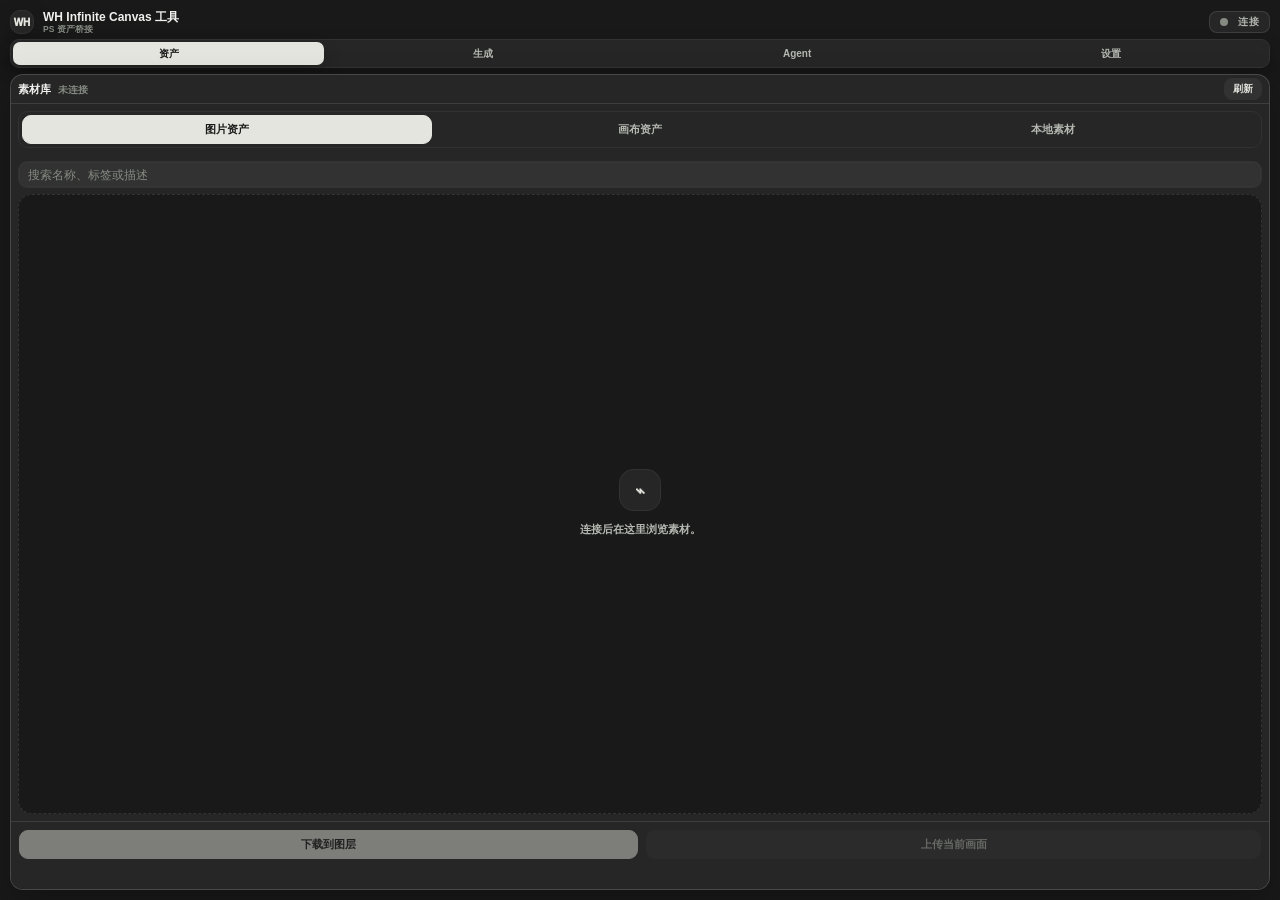
<file: tools/photoshop-asset-connector/index.html>
<!doctype html>
<html lang="zh-CN">
<head>
  <meta charset="utf-8">
  <title>WH Infinite Canvas 工具</title>
  <link rel="stylesheet" href="style.css">
</head>
<body>
  <main class="app">
    <header class="app-head">
      <div class="brand-block">
        <div class="brand-mark">WH</div>
        <div class="brand-copy">
          <div class="brand-title">WH Infinite Canvas 工具</div>
          <div class="brand-sub">PS 资产桥接</div>
        </div>
      </div>
      <div class="conn-pill" title="连接状态">
        <span id="dot" class="dot off" title="未连接"></span>
        <span>连接</span>
      </div>
    </header>

    <nav class="tabs" aria-label="工具视图切换">
      <button class="tab active" type="button" data-tab="assets">资产</button>
      <button class="tab" type="button" data-tab="generate">生成</button>
      <button class="tab" type="button" data-tab="agent">Agent</button>
      <button class="tab" type="button" data-tab="settings">设置</button>
    </nav>

    <div class="views">
      <!-- ===== 资产 ===== -->
      <section class="view active" data-view="assets">
        <div class="panel assets-panel">
          <div class="panel-head">
            <div class="panel-title">
              <strong>素材库</strong>
              <span id="count">未连接</span>
            </div>
            <button id="refreshBtn" class="refresh-btn" type="button" title="刷新">刷新</button>
          </div>

          <div class="panel-body assets-body">
            <div class="sources">
              <button class="seg active" type="button" data-source="assets">图片资产</button>
              <button class="seg" type="button" data-source="canvas">画布资产</button>
              <button class="seg last" type="button" data-source="local">本地素材</button>
            </div>

            <div class="selectors">
              <sp-picker id="selectA" size="s"><sp-menu slot="options"></sp-menu></sp-picker>
              <sp-picker id="selectB" size="s"><sp-menu slot="options"></sp-menu></sp-picker>
            </div>

            <div class="filters">
              <input id="search" type="search" placeholder="搜索名称、标签或描述">
            </div>

            <div id="grid" class="grid empty">
              <div class="empty-state">
                <div class="empty-mark">⌁</div>
                <div>连接后在这里浏览素材。</div>
              </div>
            </div>
          </div>

          <div class="panel-foot">
            <div class="bottom">
              <button id="placeBtn" class="primary" type="button" disabled>下载到图层</button>
              <button id="exportBtn" class="btn" type="button" disabled>上传当前画面</button>
            </div>
            <div id="pushMsg" class="push-msg"></div>
          </div>
        </div>
      </section>

      <!-- ===== 生成 ===== -->
      <section class="view" data-view="generate">
        <div class="panel generate-panel">
          <div class="panel-head">
            <div class="panel-title">
              <strong>生成</strong>
              <span>API / MS / RH / ComfyUI</span>
            </div>
          </div>

          <div class="panel-body gen-scroll">
            <div id="genModes" class="sources compact">
              <button class="seg active" type="button" data-mode="api">API</button>
              <button class="seg" type="button" data-mode="ms">MS</button>
              <button class="seg" type="button" data-mode="rh">RH</button>
              <button class="seg last" type="button" data-mode="comfy">ComfyUI</button>
            </div>

            <div id="genApiBar" class="gen-row2">
              <sp-picker id="genProvider" size="s"><sp-menu slot="options"></sp-menu></sp-picker>
              <sp-picker id="genModel" size="s"><sp-menu slot="options"></sp-menu></sp-picker>
            </div>

            <div id="genRhBar" class="hidden workflow-box">
              <div class="gen-label">RunningHub 工作流</div>
              <sp-picker id="genRhWorkflow" size="s"><sp-menu slot="options"></sp-menu></sp-picker>
              <label class="gen-check"><input id="genRhWallet" type="checkbox"> 使用钱包扣费</label>
            </div>

            <div id="genComfyBar" class="hidden workflow-box">
              <div class="gen-label">ComfyUI 工作流</div>
              <sp-picker id="genComfyWorkflow" size="s"><sp-menu slot="options"></sp-menu></sp-picker>
            </div>

            <textarea id="genPrompt" class="gen-prompt" rows="3" placeholder="描述你想生成的画面…"></textarea>

            <div id="genParams" class="gen-params"></div>

            <div id="genRefsSection" class="thumb-section">
              <div class="gen-label">参考图</div>
              <div id="genRefs" class="gen-thumbs"></div>
            </div>

            <div class="thumb-section">
              <div class="gen-label">生成结果</div>
              <div id="genResults" class="gen-thumbs"></div>
            </div>
          </div>

          <div class="panel-foot">
            <div class="gen-bottom">
              <button id="genRun" class="primary" type="button" disabled>生成</button>
            </div>
            <div id="genMsg" class="push-msg"></div>
          </div>
        </div>
      </section>

      <!-- ===== Agent ===== -->
      <section class="view" data-view="agent">
        <div class="panel agent-panel">
          <div class="panel-head">
            <div class="panel-title">
              <strong>Agent</strong>
              <span>对话生成和图像编辑</span>
            </div>
            <button id="agToggleModels" class="icon-btn" type="button" title="模型设置">设置</button>
          </div>

          <div class="agent-bar">
            <button id="agNew" class="btn" type="button">＋ 新对话</button>
            <sp-picker id="agHistory" size="s"><sp-menu slot="options"></sp-menu></sp-picker>
            <button id="agDelete" class="btn danger" type="button" disabled>删除</button>
          </div>

          <div id="agModels" class="agent-models">
            <div class="gen-row2">
              <sp-picker id="agLlmProvider" size="s"><sp-menu slot="options"></sp-menu></sp-picker>
              <sp-picker id="agLlmModel" size="s"><sp-menu slot="options"></sp-menu></sp-picker>
            </div>
            <div class="gen-row2">
              <sp-picker id="agImgProvider" size="s"><sp-menu slot="options"></sp-menu></sp-picker>
              <sp-picker id="agImgModel" size="s"><sp-menu slot="options"></sp-menu></sp-picker>
            </div>
          </div>

          <div id="agMessages" class="agent-msgs">
            <div class="empty-state">
              <div class="empty-mark">✦</div>
              <div>选好模型，直接说想画/想改的内容。</div>
            </div>
          </div>
          <div id="agAttach" class="agent-attach"></div>

          <div class="panel-foot agent-foot">
            <div class="agent-tools">
              <button id="agRegionBtn" class="mode-btn" type="button" title="只改选区：先用矩形选框框住要改的地方，再发送">▣ 选区</button>
              <button id="agRetryBtn" class="mode-btn" type="button" title="用上一次的内容重新发送">↻ 重试</button>
            </div>
            <div class="agent-input">
              <button id="agAttachBtn" class="icon-btn" type="button" title="上传当前画面用于编辑">＋</button>
              <textarea id="agInput" rows="2" placeholder="例如：把当前图层改成夜景（回车发送，Shift+回车换行）"></textarea>
              <button id="agSend" class="primary" type="button" disabled>发送</button>
            </div>
            <div id="agStatus" class="push-msg"></div>
          </div>
        </div>
      </section>

      <!-- ===== 设置 ===== -->
      <section class="view" data-view="settings">
        <div class="panel settings-panel">
          <div class="panel-head">
            <div class="panel-title">
              <strong>连接设置</strong>
              <span>连接同一局域网内的后端服务</span>
            </div>
          </div>

          <div class="panel-body settings-body">
            <div class="field">
              <label>服务地址</label>
              <div class="row">
                <input id="server" class="server" type="text" spellcheck="false"
                       placeholder="例：192.168.1.10:3001">
                <button id="connectBtn" class="primary-sm" type="button">连接</button>
              </div>
            </div>

            <div id="connMsg" class="conn-msg">同一局域网填运行后端那台电脑的 IP:端口。</div>

            <label class="live" title="资产库/画布变化时自动刷新">
              <input id="liveToggle" type="checkbox" checked> 实时同步
            </label>

            <div class="settings-card">
              <div class="settings-card-title">上传范围</div>
              <label class="live" title="按当前选中图层大小导出，而不是整张画布">
                <input id="exportLayerToggle" type="checkbox"> 按选中图层大小上传
              </label>
            </div>

            <button id="githubBtn" class="btn wide settings-link" type="button">打开本地画布</button>

            <div class="about">WH Infinite Canvas · v0.3.0</div>
          </div>
        </div>
      </section>
    </div>
  </main>

  <script src="js/state.js"></script>
  <script src="js/net.js"></script>
  <script src="js/sources.js"></script>
  <script src="js/ps.js"></script>
  <script src="js/socket.js"></script>
  <script src="js/ui.js"></script>
  <script src="js/generate.js"></script>
  <script src="js/agent.js"></script>
  <script src="js/app.js"></script>
</body>
</html>
</file>
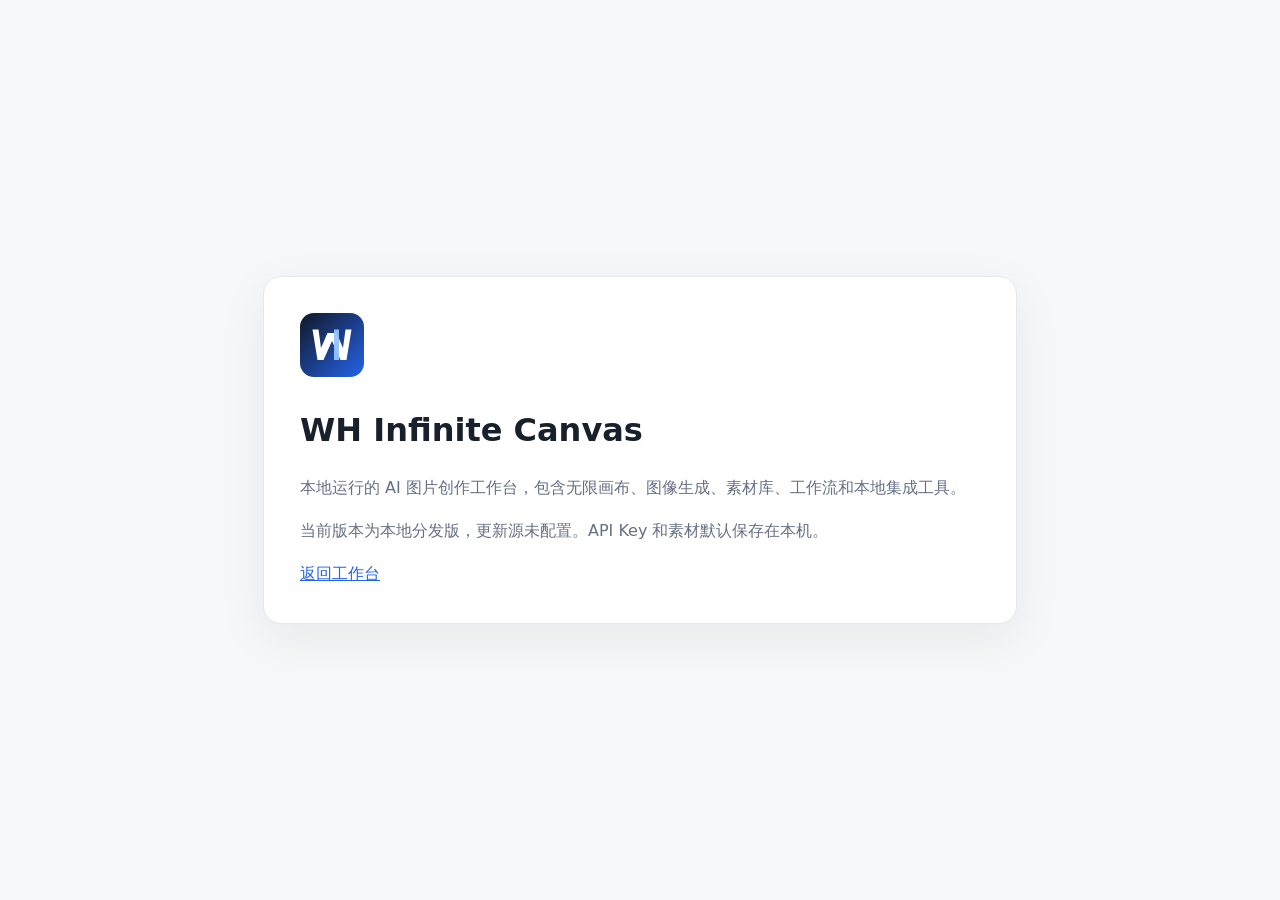
<file: static/about.html>
<!doctype html>
<html lang="zh-CN">
<head>
  <meta charset="utf-8">
  <meta name="viewport" content="width=device-width, initial-scale=1">
  <link rel="icon" href="/static/images/wh-logo.svg" type="image/svg+xml">
  <title>关于 WH Infinite Canvas</title>
  <style>
    body { margin:0; min-height:100vh; display:grid; place-items:center; background:#f7f8fa; color:#18202b; font:16px/1.7 system-ui,sans-serif; }
    main { width:min(680px,calc(100% - 40px)); padding:36px; border:1px solid #e5e7eb; border-radius:18px; background:#fff; box-shadow:0 16px 50px #11182712; }
    img { width:64px; height:64px; }
    h1 { margin:18px 0 8px; }
    p { color:#667085; }
    a { color:#2563eb; }
  </style>
</head>
<body><main>
  <img src="/static/images/wh-logo.svg" alt="WH">
  <h1>WH Infinite Canvas</h1>
  <p>本地运行的 AI 图片创作工作台，包含无限画布、图像生成、素材库、工作流和本地集成工具。</p>
  <p>当前版本为本地分发版，更新源未配置。API Key 和素材默认保存在本机。</p>
  <a href="/">返回工作台</a>
</main></body>
</html>
</file>
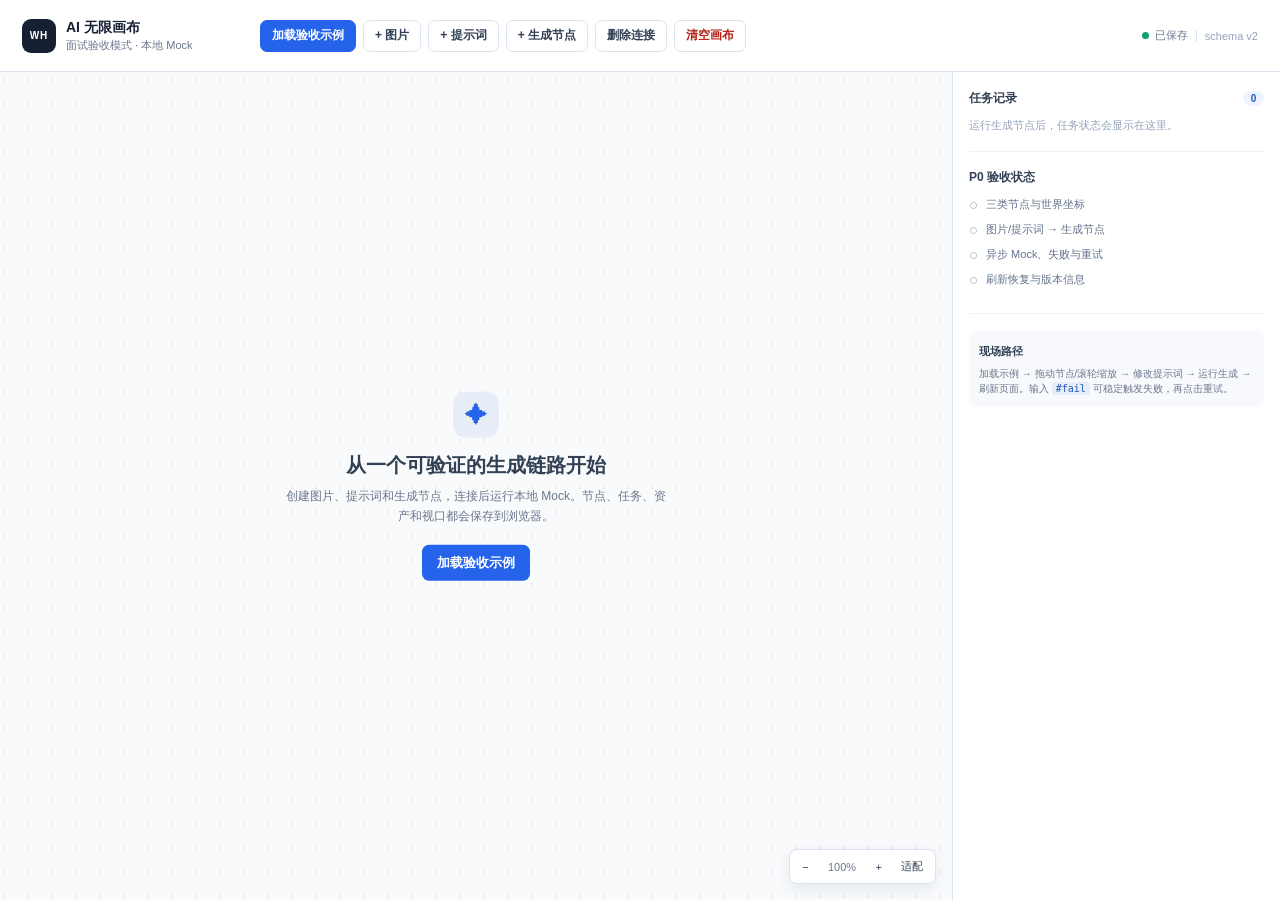
<file: static/interview-canvas.html>
<!doctype html>
<html lang="zh-CN">
<head>
  <meta charset="utf-8">
  <meta name="viewport" content="width=device-width, initial-scale=1">
  <title>AI 无限画布 · 面试验收模式</title>
  <link rel="icon" href="/static/images/wh-logo.svg" type="image/svg+xml">
  <link rel="stylesheet" href="/static/css/interview-canvas.css?v=2026.08.28.1790589384">
</head>
<body>
  <header class="topbar">
    <div class="brand"><div class="brand-mark">WH</div><div><strong>AI 无限画布</strong><span>面试验收模式 · 本地 Mock</span></div></div>
    <div class="toolbar">
      <button data-action="demo" class="primary">加载验收示例</button>
      <button data-action="add-image">+ 图片</button><button data-action="add-prompt">+ 提示词</button><button data-action="add-generator">+ 生成节点</button>
      <button data-action="delete-edge">删除连接</button><button data-action="reset" class="danger">清空画布</button>
    </div>
    <div class="save-indicator"><span class="save-dot"></span><span id="saveText">已保存</span><span class="schema">schema v2</span></div>
  </header>
  <main id="board" class="board" aria-label="无限画布">
    <div class="grid"></div><div id="world" class="world"><svg id="edges" class="edges" aria-hidden="true"></svg></div>
    <div id="emptyState" class="empty-state"><div class="empty-icon">✦</div><h1>从一个可验证的生成链路开始</h1><p>创建图片、提示词和生成节点，连接后运行本地 Mock。节点、任务、资产和视口都会保存到浏览器。</p><button data-action="demo" class="primary large">加载验收示例</button></div>
    <div id="linkHint" class="link-hint" hidden>已选择输出端口，请点击目标输入端口完成连接</div>
    <div class="zoom-hud"><button data-action="zoom-out" aria-label="缩小">−</button><span id="zoomText">100%</span><button data-action="zoom-in" aria-label="放大">+</button><button data-action="fit" aria-label="适配全部节点">适配</button></div>
  </main>
  <aside class="side-panel">
    <section><div class="panel-title"><span>任务记录</span><span id="taskCount" class="count">0</span></div><div id="taskList" class="task-list"><div class="muted">运行生成节点后，任务状态会显示在这里。</div></div></section>
    <section class="contract"><div class="panel-title">P0 验收状态</div><div class="check-row"><span id="checkNodes" class="check">○</span>三类节点与世界坐标</div><div class="check-row"><span id="checkLinks" class="check">○</span>图片/提示词 → 生成节点</div><div class="check-row"><span id="checkAsync" class="check">○</span>异步 Mock、失败与重试</div><div class="check-row"><span id="checkPersist" class="check">○</span>刷新恢复与版本信息</div></section>
    <section class="tip"><strong>现场路径</strong><p>加载示例 → 拖动节点/滚轮缩放 → 修改提示词 → 运行生成 → 刷新页面。输入 <code>#fail</code> 可稳定触发失败，再点击重试。</p></section>
  </aside>
  <div id="toast" class="toast" role="status"></div>
  <script src="/static/js/interview-canvas.js?v=2026.08.28.1790590140"></script>
</body>
</html>
</file>
<file: tools/photoshop-asset-connector/style.css>
:root {
  --page: #181918;
  --panel: #252625;
  --card: #252625;
  --soft: #252625;
  --soft-2: #313231;
  --line: #313231;
  --line-2: #4a4c4a;
  --text: #f0f1ee;
  --muted: #b5b8b1;
  --faint: #858a82;
  --strong: #e4e5df;
  --strong-text: #181918;
  --danger: #f87171;
  --ok: #34d399;
  --warn: #fbbf24;
  --shadow: rgba(0, 0, 0, .24);
  --hairline: rgba(228, 229, 223, .13);
  --hairline-2: rgba(228, 229, 223, .18);
  --focus-ring: rgba(228, 229, 223, .09);
  --r: 12px;
  --r-sm: 9px;
}

* { box-sizing: border-box; }
.hidden { display: none !important; }

html, body {
  margin: 0;
  height: 100%;
  overflow: hidden;
  color: var(--text);
  background: var(--page);
  font-family: "Inter", -apple-system, BlinkMacSystemFont, "Segoe UI", "PingFang SC", "Microsoft YaHei", sans-serif;
  font-size: 12px;
  line-height: 1.5;
}

button, input, textarea, select {
  font: inherit;
  color: inherit;
}

button {
  border: 0;
  cursor: pointer;
}

.app {
  height: 100%;
  min-height: 0;
  display: flex;
  flex-direction: column;
  padding: 10px;
  background-color: var(--page);
}

.app-head {
  flex: 0 0 auto;
  display: flex;
  align-items: center;
  justify-content: space-between;
  gap: 10px;
  margin-bottom: 5px;
}

.brand-block {
  min-width: 0;
  display: flex;
  align-items: center;
  gap: 9px;
}

.brand-mark {
  width: 24px;
  height: 24px;
  flex: 0 0 auto;
  display: flex;
  align-items: center;
  justify-content: center;
  border: 1px solid var(--line);
  border-radius: 10px;
  background: var(--panel);
  color: var(--strong);
  font-size: 10px;
  font-weight: 950;
  box-shadow: 0 12px 26px var(--shadow);
}

.brand-copy { min-width: 0; }
.brand-title {
  color: var(--text);
  font-size: 12px;
  line-height: 1.1;
  font-weight: 900;
  letter-spacing: 0;
  overflow: hidden;
  text-overflow: ellipsis;
  white-space: nowrap;
}

.brand-sub {
  margin-top: 1px;
  color: var(--faint);
  font-size: 8.5px;
  line-height: 1;
  font-weight: 800;
  overflow: hidden;
  text-overflow: ellipsis;
  white-space: nowrap;
}

.conn-pill {
  height: 22px;
  flex: 0 0 auto;
  display: inline-flex;
  align-items: center;
  gap: 10px;
  padding: 0 10px;
  border: 1px solid var(--hairline);
  border-radius: 8px;
  background: var(--soft);
  color: var(--muted);
  font-size: 9.5px;
  font-weight: 850;
  letter-spacing: .03em;
}

.dot {
  width: 8px;
  height: 8px;
  border-radius: 50%;
  background: var(--faint);
  box-shadow: none;
}
.dot.off { background: var(--faint); }
.dot.busy { background: var(--warn); }
.dot.on { background: var(--ok); }
.dot.err { background: var(--danger); }

.tabs {
  flex: 0 0 auto;
  display: flex;
  align-items: center;
  gap: 3px;
  padding: 2px;
  margin-bottom: 6px;
  border: 1px solid var(--line);
  border-radius: 9px;
  background: var(--soft);
  box-shadow: 0 8px 18px var(--shadow);
}

.tab {
  flex: 1 1 0;
  height: 23px;
  min-width: 0;
  border-radius: 7px;
  background: transparent;
  color: var(--muted);
  font-size: 10px;
  font-weight: 900;
  transition: background .15s ease, color .15s ease, transform .15s ease;
}
.tab:hover { background: rgba(228, 229, 223, .07); color: var(--text); }
.tab.active {
  background: var(--strong);
  color: var(--strong-text);
  box-shadow: 0 8px 18px rgba(0, 0, 0, .18);
}

.views {
  flex: 1 1 auto;
  min-height: 0;
  display: flex;
}

.view {
  display: none;
  width: 100%;
  min-height: 0;
  flex: 1 1 auto;
}

.view.active {
  display: flex;
  flex-direction: column;
}

.panel {
  min-height: 0;
  flex: 1 1 auto;
  display: flex;
  flex-direction: column;
  overflow: hidden;
  border: 1px solid var(--hairline-2);
  border-radius: 13px;
  background: var(--panel);
  box-shadow: 0 14px 36px var(--shadow);
}

.panel-head {
  flex: 0 0 auto;
  min-height: 34px;
  display: flex;
  align-items: center;
  justify-content: space-between;
  gap: 10px;
  padding: 6px 9px;
  border-bottom: 1px solid var(--hairline);
}

.panel-title { min-width: 0; }
.panel-title strong {
  display: block;
  color: var(--text);
  font-size: 11.5px;
  line-height: 1.15;
  font-weight: 950;
  overflow: hidden;
  text-overflow: ellipsis;
  white-space: nowrap;
}

.panel-title span {
  display: block;
  margin-top: 2px;
  color: var(--faint);
  font-size: 9px;
  line-height: 1.15;
  font-weight: 780;
  overflow: hidden;
  text-overflow: ellipsis;
  white-space: nowrap;
}

.panel-body {
  min-height: 0;
  flex: 1 1 auto;
  display: flex;
  flex-direction: column;
  padding: 7px;
}

.panel-foot {
  flex: 0 0 auto;
  padding: 8px;
  border-top: 1px solid var(--hairline);
  background: var(--soft);
}

input, textarea {
  -webkit-appearance: none;
  appearance: none;
  width: 100%;
  min-width: 0;
  border: 1px solid var(--line);
  border-radius: var(--r-sm);
  outline: 0;
  background: var(--soft-2) !important;
  background-clip: padding-box;
  color: var(--text);
  box-shadow: inset 0 0 0 1px rgba(228, 229, 223, .02);
}

input {
  height: 27px;
  padding: 0 9px;
}

textarea {
  padding: 8px 9px;
  resize: vertical;
}

input::placeholder, textarea::placeholder { color: var(--faint); }
input:focus, textarea:focus {
  border-color: var(--line-2);
  background: var(--soft-2) !important;
  box-shadow: inset 0 0 0 1px rgba(228, 229, 223, .03), 0 0 0 3px var(--focus-ring);
}

input[type="search"]::-webkit-search-decoration,
input[type="search"]::-webkit-search-cancel-button,
input[type="search"]::-webkit-search-results-button,
input[type="search"]::-webkit-search-results-decoration {
  -webkit-appearance: none;
}

sp-picker {
  width: 100%;
  min-width: 0;
}

sp-picker::part(control),
sp-picker::part(button),
sp-picker::part(field) {
  min-height: 26px;
}

sp-picker::part(field) {
  padding-top: 0;
  padding-bottom: 0;
  padding-left: 7px;
  padding-right: 7px;
}

sp-picker.compact-picker {
  width: 100%;
  min-width: 0;
}

.btn, .icon-btn, .primary, .primary-sm, .seg, .chip {
  height: 29px;
  border: 1px solid var(--line);
  border-radius: var(--r-sm);
  background: var(--soft-2);
  color: var(--muted);
  font-size: 10.5px;
  font-weight: 880;
  transition: background .15s ease, border-color .15s ease, color .15s ease, transform .15s ease;
}

.assets-panel .panel-head {
  min-height: 28px;
  padding: 3px 7px;
}

.assets-panel .panel-title {
  display: flex;
  align-items: baseline;
  gap: 7px;
}

.assets-panel .panel-title strong {
  font-size: 11px;
}

.assets-panel .panel-title span {
  margin-top: 0;
  font-size: 9.5px;
}

.assets-panel .panel-head .icon-btn {
  width: 22px;
  height: 22px;
  border-radius: 8px;
  font-size: 13px;
}

.refresh-btn {
  flex: 0 0 auto;
  height: 22px;
  padding: 0 8px;
  border: 1px solid var(--line);
  border-radius: 8px;
  background: var(--soft-2);
  color: var(--strong);
  font-size: 9.5px;
  font-weight: 900;
  line-height: 1;
  letter-spacing: 0;
}

.refresh-btn:hover {
  border-color: var(--line-2);
  background: var(--soft);
  color: var(--text);
}

.btn:hover, .icon-btn:hover, .seg:hover, .chip:hover {
  border-color: var(--line-2);
  background: var(--soft-2);
  color: var(--text);
  transform: translateY(-1px);
}

.icon-btn {
  width: 32px;
  flex: 0 0 auto;
  display: inline-flex;
  align-items: center;
  justify-content: center;
  padding: 0;
}

.btn {
  display: inline-flex;
  align-items: center;
  justify-content: center;
  padding: 0 12px;
}

.btn.danger {
  color: var(--danger);
  border-color: rgba(248, 113, 113, .32);
}

.btn.danger:hover {
  color: #fecaca;
  border-color: rgba(248, 113, 113, .55);
}

.btn.wide {
  width: 100%;
}

.primary, .primary-sm {
  border-color: var(--strong);
  background: var(--strong);
  color: var(--strong-text);
}

.primary:hover, .primary-sm:hover {
  background: #f4f5ef;
  border-color: #f4f5ef;
  color: var(--strong-text);
  transform: translateY(-1px);
}

.primary {
  flex: 1 1 auto;
  padding: 0 14px;
}

.primary-sm {
  min-width: 64px;
  padding: 0 14px;
}

button[disabled], .primary[disabled], .primary-sm[disabled], .btn[disabled], .icon-btn[disabled] {
  opacity: .46;
  cursor: default;
  transform: none;
  box-shadow: none;
}

.sources, .selectors, .filters, .bottom, .gen-row2, .gen-bottom, .agent-bar, .row {
  flex: 0 0 auto;
  display: flex;
  flex-direction: row;
  align-items: center;
  min-width: 0;
}

.sources {
  gap: 3px;
  padding: 3px;
  margin-bottom: 7px;
  border: 1px solid var(--line);
  border-radius: 10px;
  background: var(--soft);
}

.sources.compact {
  padding: 2px;
  margin-bottom: 7px;
  border-radius: 9px;
}

.sources.compact .seg {
  height: 22px;
  border-radius: 7px;
  font-size: 9.5px;
  padding: 0 4px;
}

.seg {
  flex: 1 1 0;
  min-width: 0;
  border-color: transparent;
  background: transparent;
  color: var(--muted);
  padding: 0 6px;
  overflow: hidden;
  text-overflow: ellipsis;
  white-space: nowrap;
}

.seg.last { margin-right: 0; }
.seg.active {
  border-color: var(--strong);
  background: var(--strong);
  color: var(--strong-text);
}

.selectors, .filters, .bottom, .gen-row2, .agent-bar, .row {
  gap: 9px;
  margin-bottom: 6px;
}

.selectors,
.gen-row2,
.agent-bar,
.row {
  column-gap: 10px;
}

.selectors > * + *, .filters > * + *, .bottom > * + *, .gen-row2 > * + *, .agent-bar > * + *, .row > * + * {
  margin-left: 0;
}

#selectA, #selectB, #genProvider, #genModel, #agHistory, #agLlmProvider, #agLlmModel, #agImgProvider, #agImgModel {
  flex: 1 1 0;
  min-width: 0;
}

#selectA.hidden, #genModel.hidden, #genApiBar.hidden {
  display: none !important;
}

.filters #search, .row .server {
  flex: 1 1 auto;
}

.grid {
  flex: 1 1 auto;
  min-height: 0;
  overflow-y: auto;
  position: relative;
  border: 1px solid var(--hairline);
  border-radius: 14px;
  background: var(--page);
}

.grid.empty {
  display: flex;
  align-items: center;
  justify-content: center;
  border-style: dashed;
}

.grid-inner {
  display: flex;
  flex-direction: row;
  flex-wrap: wrap;
  align-content: flex-start;
  align-items: flex-start;
  padding: 8px 1px 1px 8px;
}

.empty-state {
  max-width: 260px;
  min-height: 120px;
  display: flex;
  flex-direction: column;
  align-items: center;
  justify-content: center;
  gap: 10px;
  padding: 18px;
  color: var(--muted);
  text-align: center;
  font-size: 11px;
  line-height: 1.55;
  font-weight: 780;
}

.empty-mark {
  width: 42px;
  height: 42px;
  display: flex;
  align-items: center;
  justify-content: center;
  border: 1px solid var(--line);
  border-radius: 14px;
  background: var(--soft);
  color: var(--strong);
  font-size: 18px;
  font-weight: 950;
}

.card {
  flex: 1 1 92px;
  min-width: 86px;
  max-width: 136px;
  margin: 0 7px 7px 0;
  overflow: hidden;
  border: 1px solid var(--line);
  border-radius: 12px;
  background: var(--card);
  transition: border-color .14s ease, transform .14s ease, box-shadow .14s ease;
}

.card:hover {
  border-color: var(--line-2);
  transform: translateY(-1px);
  box-shadow: 0 12px 22px var(--shadow);
}

.card.selected {
  border-color: var(--strong);
  box-shadow: 0 0 0 1px rgba(228, 229, 223, .28), 0 12px 22px var(--shadow);
}

.thumb {
  position: relative;
  width: 100%;
  height: 84px;
  overflow: hidden;
  background: #181918;
}

.thumb img {
  width: 100%;
  height: 100%;
  display: block;
  object-fit: contain;
  object-position: center;
  background: #181918;
}

.thumb-ph {
  width: 100%;
  height: 100%;
  display: flex;
  align-items: center;
  justify-content: center;
  color: var(--faint);
  font-size: 10px;
  font-weight: 800;
}

.badge {
  position: absolute;
  left: 6px;
  top: 6px;
  height: 18px;
  display: inline-flex;
  align-items: center;
  padding: 0 6px;
  border-radius: 999px;
  background: rgba(24, 25, 24, .86);
  color: #fff;
  font-size: 9px;
  font-weight: 900;
}

.meta {
  padding: 7px 8px 8px;
  color: var(--muted);
  font-size: 10px;
  line-height: 1.2;
  font-weight: 820;
  overflow: hidden;
  white-space: nowrap;
  text-overflow: ellipsis;
}

.more {
  flex: 1 1 100%;
  margin: 2px 7px 7px 0;
  border: 1px solid var(--line);
  border-radius: 10px;
  background: var(--soft);
  color: var(--muted);
  height: 30px;
  font-size: 11px;
  font-weight: 850;
}

.bottom, .gen-bottom {
  gap: 8px;
  margin-bottom: 0;
}

#placeBtn, #exportBtn {
  flex: 1 1 0;
  min-width: 0;
}

.push-msg {
  min-height: 15px;
  margin-top: 7px;
  color: var(--faint);
  font-size: 10.5px;
  line-height: 1.35;
  font-weight: 760;
}
.push-msg.err { color: var(--danger); }
.push-msg.ok { color: var(--ok); }

.gen-scroll {
  min-height: 0;
  flex: 1 1 auto;
  display: block;
  overflow-y: auto;
  padding: 7px;
}

#genApiBar {
  display: flex;
  margin-bottom: 6px;
}

.workflow-box {
  padding: 8px;
  margin-bottom: 8px;
  border: 1px solid var(--line);
  border-radius: 13px;
  background: var(--soft);
}

#genRhWorkflow, #genComfyWorkflow {
  width: 100%;
  margin-bottom: 8px;
}

.gen-prompt {
  min-height: 62px;
  margin-bottom: 7px;
  padding: 8px 8px;
  border-radius: 11px;
  line-height: 1.6;
  background: var(--soft-2) !important;
}

.gen-label {
  margin: 5px 0 4px;
  color: var(--muted);
  font-size: 10.5px;
  line-height: 18px;
  font-weight: 900;
}

.gen-params {
  min-height: 0;
  height: auto;
  margin-bottom: 7px;
  padding-right: 0;
  flex: none;
  overflow-y: visible;
  overflow-x: hidden;
}

.gen-params:not(:empty) {
  min-height: 0;
  padding-right: 0;
}

.field-stack,
.size-box {
  margin-bottom: 8px;
}

.field-stack {
  flex: 0 0 auto;
  display: flex;
  flex-direction: column;
  gap: 5px;
  min-height: 0;
}

.size-box {
  flex: 0 0 auto;
  height: 82px;
  padding: 5px 8px 6px;
  border: 1px solid var(--hairline);
  border-radius: 10px;
  background: var(--soft);
  overflow: hidden;
}

.size-box.custom {
  height: 96px;
}

.size-box.doc {
  height: 90px;
}

.size-box .gen-label,
.field-stack .gen-label {
  margin-top: 0;
  margin-bottom: 0;
}

.size-grid,
.size-inline {
  display: flex;
  flex-direction: row;
  gap: 9px;
  min-width: 0;
  flex: 0 0 auto;
}

.size-grid.triple .size-col {
  flex: 1 1 0;
  min-width: 0;
}

.size-inline {
  justify-content: flex-start;
  align-items: flex-end;
}

.size-grid.single .size-col {
  flex: 1 1 auto;
}

.size-col {
  flex: 1 1 0;
  min-width: 0;
}

.size-col sp-picker {
  min-width: 0;
}

.mini-label {
  margin-bottom: 3px;
  color: var(--faint);
  font-size: 9.5px;
  line-height: 1;
  font-weight: 900;
}

.size-hint {
  margin-top: 6px;
  color: var(--faint);
  font-size: 10px;
  line-height: 1.2;
  font-weight: 780;
}

.size-foot {
  margin-top: 4px;
}

.size-box .size-grid {
  margin-bottom: 0;
}

.compact-picker {
  margin-bottom: 0;
}

.compact-picker::part(control),
.compact-picker::part(button),
.compact-picker::part(field) {
  min-height: 24px;
}

.compact-picker::part(field) {
  padding-top: 0;
  padding-bottom: 0;
}

.chip-row {
  display: flex;
  flex-direction: row;
  flex-wrap: wrap;
  gap: 6px;
  margin-bottom: 2px;
}

.chip {
  height: 26px;
  flex: 0 0 auto;
  padding: 0 10px;
  border-radius: 8px;
}

.chip.active {
  border-color: var(--strong);
  background: var(--strong);
  color: var(--strong-text);
}

.gen-input {
  height: 28px;
  min-height: 28px;
  margin-bottom: 0;
  line-height: 28px;
}

.seed-row {
  display: flex;
  flex-direction: row;
  gap: 7px;
  align-items: stretch;
  width: 100%;
  height: 28px;
  min-width: 0;
}

.seed-row .gen-input {
  flex: 1 1 auto;
  min-width: 0;
}

.dice-btn {
  width: 52px;
  height: 28px;
  min-width: 52px;
  flex: 0 0 52px;
  padding: 0 8px;
  border: 1px solid var(--line);
  border-radius: 9px;
  background: var(--soft-2);
  color: var(--muted);
  font-size: 11px;
  font-weight: 500;
  line-height: 28px;
  white-space: nowrap;
}

.dice-btn:hover {
  border-color: var(--line-2);
  color: var(--text);
  background: var(--soft);
}

.dice-btn.active {
  border-color: var(--strong);
  background: var(--strong);
  color: var(--strong-text);
}

.mini-input {
  height: 25px;
  flex: 0 0 72px;
  max-width: 72px;
  margin: 6px 0 0;
  padding: 0 8px;
  font-size: 11px;
}

.gen-ta {
  height: auto;
  min-height: 54px;
  padding: 8px 10px;
  line-height: 18px;
  resize: none;
}

.gen-ta::part(textarea) {
  resize: none;
}

.gen-dd {
  width: 100%;
  margin-bottom: 0;
}

.gen-check {
  display: flex;
  flex-direction: row;
  align-items: center;
  min-height: 28px;
  margin: 0;
  color: var(--muted);
  font-size: 11px;
  font-weight: 800;
}

.gen-check input {
  width: auto;
  height: auto;
  margin-right: 7px;
}

.thumb-section {
  display: block;
  height: 116px;
  min-height: 116px;
  padding: 7px;
  margin-top: 7px;
  border: 1px solid var(--hairline);
  border-radius: 11px;
  background: var(--soft);
  overflow: hidden;
}

.gen-thumbs {
  display: flex;
  flex-direction: row;
  flex-wrap: wrap;
  align-content: flex-start;
  align-items: flex-start;
  gap: 7px;
  min-height: 78px;
  padding-top: 1px;
}

.field-stack .gen-thumbs {
  min-height: 78px;
  padding-top: 0;
  margin-top: 0;
}

.gen-thumb, .ref-tile, .attach-chip {
  position: relative;
  overflow: hidden;
  border: 1px solid var(--line);
  border-radius: 12px;
  background: var(--soft);
}

.gen-thumb, .ref-tile {
  width: 78px;
  height: 78px;
}

.gen-thumb img, .ref-tile img, .attach-chip img {
  width: 100%;
  height: 100%;
  display: block;
  object-fit: contain;
  object-position: center;
  background: #181918;
}

.gen-thumb.result { cursor: pointer; }
.gen-thumb.result:hover { border-color: var(--strong); }

.gen-thumb .x, .ref-x {
  position: absolute;
  right: 4px;
  top: 4px;
  width: 18px;
  height: 18px;
  display: flex;
  align-items: center;
  justify-content: center;
  border-radius: 50%;
  background: rgba(24, 25, 24, .88);
  color: #fff;
  font-size: 12px;
  line-height: 1;
}

.gen-thumb.result .dl {
  position: absolute;
  left: 0;
  right: 0;
  bottom: 0;
  height: 21px;
  display: flex;
  align-items: center;
  justify-content: center;
  background: rgba(24, 25, 24, .86);
  color: #fff;
  font-size: 9.5px;
  font-weight: 850;
}

.ref-num {
  position: absolute;
  left: 4px;
  top: 4px;
  min-width: 18px;
  height: 18px;
  display: flex;
  align-items: center;
  justify-content: center;
  padding: 0 5px;
  border-radius: 999px;
  background: var(--strong);
  color: var(--strong-text);
  font-size: 10px;
  font-weight: 950;
}

.ref-move {
  position: absolute;
  left: 0;
  right: 0;
  bottom: 0;
  display: flex;
  flex-direction: row;
}

.ref-arrow {
  flex: 1 1 0;
  height: 19px;
  border-top: 1px solid var(--hairline);
  background: rgba(24, 25, 24, .86);
  color: #fff;
  font-size: 12px;
}

.ref-arrow[disabled] { opacity: .35; }

.ref-add {
  flex: 0 0 auto;
  width: 78px;
  height: 78px;
  min-width: 78px;
  display: flex;
  flex-direction: column;
  align-items: center;
  justify-content: center;
  border: 1px dashed var(--line-2);
  border-radius: 12px;
  background: var(--soft);
  color: var(--muted);
  cursor: pointer;
}

.ref-add-plus {
  width: 30px;
  height: 30px;
  display: flex;
  align-items: center;
  justify-content: center;
  margin-bottom: 5px;
  border: 1px solid var(--line);
  border-radius: 8px;
  color: var(--strong);
  font-size: 18px;
}

.ref-add-cap {
  font-size: 10px;
  font-weight: 850;
}

.ref-add:hover {
  border-color: var(--strong);
  color: var(--text);
}

.gen-bottom .primary {
  width: 100%;
}

.agent-panel {
  padding-bottom: 0;
}

.agent-bar {
  flex: 0 0 auto;
  padding: 10px 10px 0;
}

.agent-bar .btn {
  flex: 0 0 auto;
}

#agDelete {
  min-width: 44px;
  padding: 0 9px;
}

.agent-panel > .panel-head .icon-btn {
  width: auto;
  min-width: 48px;
  height: 32px;
  padding: 0 10px;
  border-radius: 10px;
  border-color: var(--line);
  background: var(--soft);
  color: var(--strong);
  font-size: 11px;
  font-weight: 900;
}

.agent-models {
  flex: 0 0 auto;
  padding: 0 10px;
}

.agent-models .gen-row2 {
  margin-bottom: 8px;
}

.agent-msgs {
  flex: 1 1 auto;
  min-height: 0;
  margin: 2px 10px 0;
  padding: 10px;
  overflow-y: auto;
  display: flex;
  flex-direction: column;
  border: 1px solid var(--hairline);
  border-radius: 14px;
  background: var(--page);
}

.agent-msg {
  flex: 0 0 auto;
  max-width: 88%;
  margin-bottom: 8px;
  padding: 8px 10px;
  border: 1px solid var(--line);
  border-radius: 13px;
  overflow: hidden;
  box-shadow: 0 8px 18px rgba(0, 0, 0, .12);
}

.agent-msg.user {
  align-self: flex-end;
  background: var(--soft-2);
  border-color: var(--line-2);
  color: var(--text);
}

.agent-msg.assistant {
  align-self: flex-start;
  background: var(--panel);
  color: var(--text);
}

.agent-text {
  white-space: pre-wrap;
  word-break: break-word;
  line-height: 1.55;
}

/* 选区上传提示：显示"上传选区 W×H"，方便排查上传的是不是框选区域 */
.agent-note {
  margin-top: 4px;
  font-size: 10px;
  font-weight: 800;
  color: var(--muted);
  opacity: .9;
}

.agent-imgtile {
  position: relative;
  margin-top: 7px;
  max-width: 240px;
}

.agent-imgtile img {
  display: block;
  width: 100%;
  height: auto;
  border: 1px solid var(--line);
  border-radius: 12px;
}

.agent-dl {
  position: absolute;
  right: 7px;
  top: 7px;
  min-width: 40px;
  height: 27px;
  padding: 0 8px;
  border-radius: 8px;
  background: rgba(24, 25, 24, .86);
  color: #fff;
  font-size: 10px;
  font-weight: 900;
  line-height: 27px;
  text-align: center;
}

.agent-dl:hover {
  background: var(--strong);
  color: var(--strong-text);
}

.agent-attach {
  flex: 0 0 auto;
  display: flex;
  flex-direction: row;
  flex-wrap: wrap;
  padding: 0 10px;
}

.agent-attach:empty { display: none; }

.attach-chip {
  width: 54px;
  height: 54px;
  margin: 7px 7px 0 0;
}

.agent-foot {
  padding-top: 9px;
}

.agent-input {
  display: flex;
  flex-direction: row;
  align-items: center;
  gap: 7px;
  min-height: 58px;
  padding: 6px 7px;
  border: 1px solid var(--line);
  border-radius: 14px;
  background: var(--soft-2);
}

.agent-input:focus-within {
  border-color: var(--line-2);
  box-shadow: 0 0 0 3px var(--focus-ring);
}

.agent-input .icon-btn {
  width: 30px;
  height: 34px;
  border-color: var(--line);
  background: var(--soft);
  color: var(--strong);
  font-size: 18px;
  font-weight: 900;
  line-height: 1;
  border-radius: 10px;
}

/* 模式工具条：改选区 / 扩图 / 重试，单独一行，不挤压输入框 */
.agent-tools {
  flex: 0 0 auto;
  display: flex;
  flex-direction: row;
  align-items: center;
  gap: 7px;
  padding: 0 10px 6px;
}

.agent-tools .mode-btn {
  height: 28px;
  padding: 0 10px;
  border: 1px solid var(--line);
  border-radius: 9px;
  background: var(--soft);
  color: var(--strong);
  font-size: 11px;
  font-weight: 900;
  white-space: nowrap;
}

.agent-tools .mode-btn:hover {
  border-color: var(--line-2);
  color: var(--text);
}

.agent-tools .mode-btn.active {
  border-color: var(--strong);
  background: var(--strong);
  color: var(--strong-text);
}

/* 重试按钮：默认隐藏，失败后加 .show 才显示（UXP 对 hidden 属性支持不稳，用 class 控制） */
#agRetryBtn { display: none; margin-left: auto; }
#agRetryBtn.show { display: inline-block; }

/* 扩图方向参数条：默认隐藏，开「⬜ 扩图」时加 .show 显示 */
.agent-outpaint-bar {
  display: none;
  flex-direction: row;
  align-items: center;
  flex-wrap: wrap;
  gap: 8px;
  padding: 0 10px 8px;
}
.agent-outpaint-bar.show { display: flex; }
.agent-outpaint-bar .op-label { font-size: 11px; color: var(--muted); font-weight: 800; }
.agent-outpaint-bar .op-dir {
  display: inline-flex;
  align-items: center;
  gap: 3px;
  font-size: 11px;
  color: var(--strong);
  font-weight: 800;
}
.agent-outpaint-bar .op-px {
  width: 64px;
  height: 26px;
  padding: 0 6px;
  border: 1px solid var(--line);
  border-radius: 8px;
  background: var(--soft-2);
  color: var(--strong);
  font-size: 12px;
  text-align: center;
}

.agent-input textarea {
  flex: 1 1 auto;
  min-height: 46px;
  max-height: 120px;
  padding: 8px 6px;
  border: 0;
  border-radius: 0;
  background: var(--soft-2) !important;
  box-shadow: none;
  resize: none;
  line-height: 1.55;
}

.agent-input textarea:focus {
  background: var(--soft-2) !important;
  box-shadow: none;
}

.agent-input .primary {
  flex: 0 0 auto;
  width: 52px;
  height: 34px;
  padding: 0;
  border-radius: 10px;
}

.settings-body {
  gap: 12px;
}

.settings-card {
  display: flex;
  flex-direction: column;
  gap: 8px;
  padding: 10px;
  border: 1px solid var(--hairline);
  border-radius: 12px;
  background: var(--soft);
}

.settings-card-title {
  color: var(--text);
  font-size: 11px;
  line-height: 1.2;
  font-weight: 920;
}

.settings-link {
  height: 34px;
  border-radius: 10px;
  color: var(--text);
  background: var(--soft);
}

.field {
  display: flex;
  flex-direction: column;
  gap: 7px;
}

.field label {
  color: var(--muted);
  font-size: 10.5px;
  font-weight: 900;
}

.row {
  gap: 8px;
  margin-bottom: 0;
}

.conn-msg {
  min-height: 16px;
  padding: 9px 10px;
  border: 1px solid var(--hairline);
  border-radius: 12px;
  background: var(--soft);
  color: var(--muted);
  font-size: 10.5px;
  line-height: 1.45;
  font-weight: 760;
}

.conn-msg.err { color: var(--danger); border-color: rgba(248, 113, 113, .24); }
.conn-msg.ok { color: var(--ok); border-color: rgba(52, 211, 153, .24); }

.live {
  display: flex;
  flex-direction: row;
  align-items: center;
  gap: 8px;
  color: var(--muted);
  font-size: 11px;
  font-weight: 820;
}

.live input {
  width: auto;
  height: auto;
  margin: 0;
}

.about {
  margin-top: auto;
  padding-top: 10px;
  color: var(--faint);
  font-size: 10px;
  font-weight: 800;
}

::-webkit-scrollbar {
  width: 4px;
  height: 4px;
  background: transparent;
}

::-webkit-scrollbar-track {
  background: transparent;
}

::-webkit-scrollbar-thumb {
  min-height: 28px;
  border: 0;
  border-radius: 999px;
  background-color: rgba(228, 229, 223, .24);
  background-clip: border-box;
}

::-webkit-scrollbar-thumb:hover {
  background-color: rgba(228, 229, 223, .42);
}
</file>
<file: static/css/interview-canvas.css>
:root{font-family:Inter,ui-sans-serif,-apple-system,BlinkMacSystemFont,"Segoe UI",sans-serif;color:#172033;background:#f4f7fb;--line:#dbe3ee;--muted:#6b778c;--blue:#2563eb;--green:#0f9f6e;--red:#d64545;--shadow:0 12px 30px rgba(26,43,74,.12)}
*{box-sizing:border-box}body{margin:0;height:100vh;overflow:hidden;background:#f4f7fb}.topbar{height:72px;position:fixed;z-index:20;inset:0 0 auto;display:flex;align-items:center;gap:18px;padding:12px 22px;background:rgba(255,255,255,.94);border-bottom:1px solid var(--line);backdrop-filter:blur(12px)}.brand{display:flex;align-items:center;gap:10px;min-width:220px}.brand-mark{width:34px;height:34px;display:grid;place-items:center;border-radius:9px;color:#fff;background:#172033;font-size:10px;font-weight:800;letter-spacing:.08em}.brand strong{display:block;font-size:14px;line-height:18px}.brand span{display:block;color:var(--muted);font-size:11px;margin-top:2px}.toolbar{display:flex;gap:7px;flex-wrap:wrap}.toolbar button,.zoom-hud button,.node button,.port{font:inherit}.toolbar button{height:32px;padding:0 11px;border:1px solid var(--line);border-radius:7px;background:#fff;color:#334155;cursor:pointer;font-size:12px;font-weight:700}.toolbar button:hover{border-color:#a8b7ca;background:#f8fafc}.toolbar .primary,.primary{border-color:#2563eb;background:#2563eb;color:#fff}.toolbar .danger{color:#b42318}.save-indicator{margin-left:auto;display:flex;align-items:center;gap:6px;white-space:nowrap;color:var(--muted);font-size:11px}.save-dot{width:7px;height:7px;border-radius:50%;background:var(--green)}.save-dot.saving{background:#e69a2d}.schema{padding-left:8px;margin-left:2px;border-left:1px solid var(--line);color:#94a3b8}.board{position:fixed;inset:72px 328px 0 0;overflow:hidden;cursor:grab;background:#f8fafc}.board.panning,.board.dragging{cursor:grabbing}.grid{position:absolute;inset:-1000px;background-image:radial-gradient(#cbd5e1 1px,transparent 1px);background-size:24px 24px;opacity:.45;transform-origin:0 0;pointer-events:none}.world{position:absolute;inset:0;transform-origin:0 0}.edges{position:absolute;inset:0;width:100%;height:100%;overflow:visible;pointer-events:none}.edge-path{fill:none;stroke:#64748b;stroke-width:2;pointer-events:stroke;cursor:pointer}.edge-path.selected{stroke:#2563eb;stroke-width:3}.node{position:absolute;width:238px;min-height:132px;background:#fff;border:1px solid var(--line);border-radius:10px;box-shadow:var(--shadow);user-select:none}.node.selected{border-color:#2563eb;box-shadow:0 0 0 2px rgba(37,99,235,.16),var(--shadow)}.node-head{display:flex;align-items:center;justify-content:space-between;padding:10px 12px;border-bottom:1px solid #edf1f6;cursor:grab}.node-head:active{cursor:grabbing}.node-title{display:flex;align-items:center;gap:7px;font-weight:800;font-size:12px}.type-dot{width:8px;height:8px;border-radius:50%;background:#94a3b8}.image-node .type-dot{background:#0f9f6e}.prompt-node .type-dot{background:#8b5cf6}.generator-node .type-dot{background:#2563eb}.node-delete{border:0;background:transparent;color:#9aa7b8;cursor:pointer;font-size:16px;line-height:1}.node-delete:hover{color:var(--red)}.node-body{padding:11px 12px;font-size:11px}.node-body textarea{display:block;width:100%;height:70px;resize:vertical;border:1px solid var(--line);border-radius:6px;padding:8px;font:inherit;color:#172033;outline:none}.node-body textarea:focus{border-color:#8db2ff;box-shadow:0 0 0 2px rgba(37,99,235,.1)}.sample-image{width:100%;height:92px;object-fit:cover;border-radius:7px;background:#eaf0f7;display:block}.node-actions{display:flex;gap:6px;margin-top:8px}.node-actions button,.retry-button{height:28px;border:1px solid var(--line);border-radius:6px;background:#f8fafc;color:#334155;cursor:pointer;font-size:11px;font-weight:700;padding:0 9px}.node-actions button:hover,.retry-button:hover{border-color:#9bb6df;background:#eef4ff}.run-button{width:100%;height:29px;margin-top:9px;border:1px solid #172033;border-radius:6px;background:#172033;color:#fff;cursor:pointer;font-size:11px;font-weight:700}.run-button:disabled{cursor:not-allowed;opacity:.55}.generator-inputs{display:flex;flex-wrap:wrap;gap:5px;margin-bottom:8px}.input-chip{padding:4px 6px;border-radius:5px;background:#eef4ff;color:#2459b9;font-size:10px;max-width:100%;overflow:hidden;text-overflow:ellipsis;white-space:nowrap}.input-chip.prompt{background:#f3efff;color:#6840b0}.param-row{display:flex;align-items:center;justify-content:space-between;color:var(--muted);font-size:10px}.param-row select{border:1px solid var(--line);border-radius:5px;padding:3px 5px;background:#fff;color:#334155;font-size:10px}.task-state{margin-top:8px;padding:7px;border-radius:6px;background:#f7f9fc;color:var(--muted);line-height:1.45}.task-state.queued{color:#8a6500;background:#fff8df}.task-state.running{color:#1d58b7;background:#edf4ff}.task-state.succeeded{color:#087b55;background:#e9faf3}.task-state.failed,.task-state.interrupted{color:#ad2f2f;background:#fff0f0}.result-badge{margin-top:7px;padding:6px 7px;border-radius:6px;background:#e9faf3;color:#087b55;font-size:10px}.port{position:absolute;top:50%;width:13px;height:13px;margin-top:-6px;border:2px solid #fff;border-radius:50%;background:#94a3b8;box-shadow:0 0 0 1px #9eacbe;cursor:crosshair;z-index:2;padding:0}.port:hover,.port.active{background:#2563eb;box-shadow:0 0 0 3px rgba(37,99,235,.18)}.port.in{left:-7px}.port.out{right:-7px}.empty-state{position:absolute;left:50%;top:50%;width:390px;transform:translate(-50%,-50%);text-align:center;color:var(--muted);pointer-events:none}.empty-state>*{pointer-events:auto}.empty-icon{margin:auto;width:46px;height:46px;display:grid;place-items:center;border-radius:13px;background:#e8eef8;color:#2563eb;font-size:23px}.empty-state h1{margin:14px 0 8px;color:#334155;font-size:20px}.empty-state p{margin:0 auto 18px;line-height:1.65;font-size:12px}.large{height:36px;padding:0 15px;border:0;border-radius:7px;cursor:pointer;font-weight:800}.zoom-hud{position:absolute;right:16px;bottom:16px;display:flex;align-items:center;gap:5px;padding:5px;background:rgba(255,255,255,.94);border:1px solid var(--line);border-radius:8px;box-shadow:0 5px 16px rgba(26,43,74,.08);font-size:11px;color:var(--muted)}.zoom-hud button{border:0;background:transparent;cursor:pointer;color:#334155;padding:4px 7px}.zoom-hud button:hover{background:#eef4ff;border-radius:5px}.zoom-hud span{min-width:43px;text-align:center}.side-panel{position:fixed;z-index:10;top:72px;right:0;bottom:0;width:328px;padding:18px 16px;overflow:auto;background:#fff;border-left:1px solid var(--line)}.side-panel section{padding-bottom:17px;margin-bottom:17px;border-bottom:1px solid #edf1f6}.panel-title{display:flex;align-items:center;justify-content:space-between;color:#334155;font-size:12px;font-weight:800;margin-bottom:10px}.count{min-width:21px;padding:2px 6px;border-radius:10px;text-align:center;background:#eef4ff;color:#2459b9;font-size:10px}.task-list{display:flex;flex-direction:column;gap:8px}.task-card{padding:9px;border:1px solid var(--line);border-radius:7px;background:#fbfcfe;font-size:10px}.task-card-head{display:flex;justify-content:space-between;gap:6px;margin-bottom:5px;font-weight:800}.task-card-meta{color:var(--muted);line-height:1.45}.task-card-error{margin-top:5px;color:#ad2f2f}.task-card button{margin-top:7px;height:25px;padding:0 8px;border:1px solid #f0b4b4;border-radius:5px;background:#fff7f7;color:#ad2f2f;cursor:pointer;font-size:10px;font-weight:700}.muted{color:#94a3b8;font-size:11px;line-height:1.5}.check-row{display:flex;align-items:center;gap:8px;margin:8px 0;color:#64748b;font-size:11px}.check{font-size:15px;color:#a0aec0}.check.ok{color:var(--green)}.tip{border:0!important;padding:10px!important;margin:0!important;background:#f7f9fc;border-radius:7px}.tip strong{font-size:11px;color:#334155}.tip p{margin:7px 0 0;color:var(--muted);font-size:10px;line-height:1.55}.tip code{padding:1px 4px;border-radius:3px;background:#e7edf6;color:#2459b9}.link-hint{position:absolute;left:50%;top:15px;transform:translateX(-50%);padding:7px 10px;border-radius:6px;background:#172033;color:#fff;font-size:11px;box-shadow:var(--shadow);z-index:5}.toast{position:fixed;z-index:40;left:50%;bottom:22px;transform:translate(-50%,20px);padding:9px 13px;border-radius:7px;background:#172033;color:#fff;font-size:11px;opacity:0;pointer-events:none;transition:.2s}.toast.show{opacity:1;transform:translate(-50%,0)}@media(max-width:900px){.brand{min-width:auto}.brand span,.save-indicator .schema{display:none}.toolbar{gap:4px}.toolbar button{padding:0 7px}.board{right:0;bottom:220px}.side-panel{top:auto;left:0;width:100%;height:220px;padding:10px 14px;display:grid;grid-template-columns:1fr 1fr;gap:14px}.side-panel section{border:0;margin:0;padding:0}.tip{display:none}.topbar{gap:9px;padding:9px 11px;height:62px}.board{inset:62px 0 220px}.side-panel{top:auto;bottom:0}.empty-state{width:300px}.empty-state h1{font-size:17px}}
</file>
